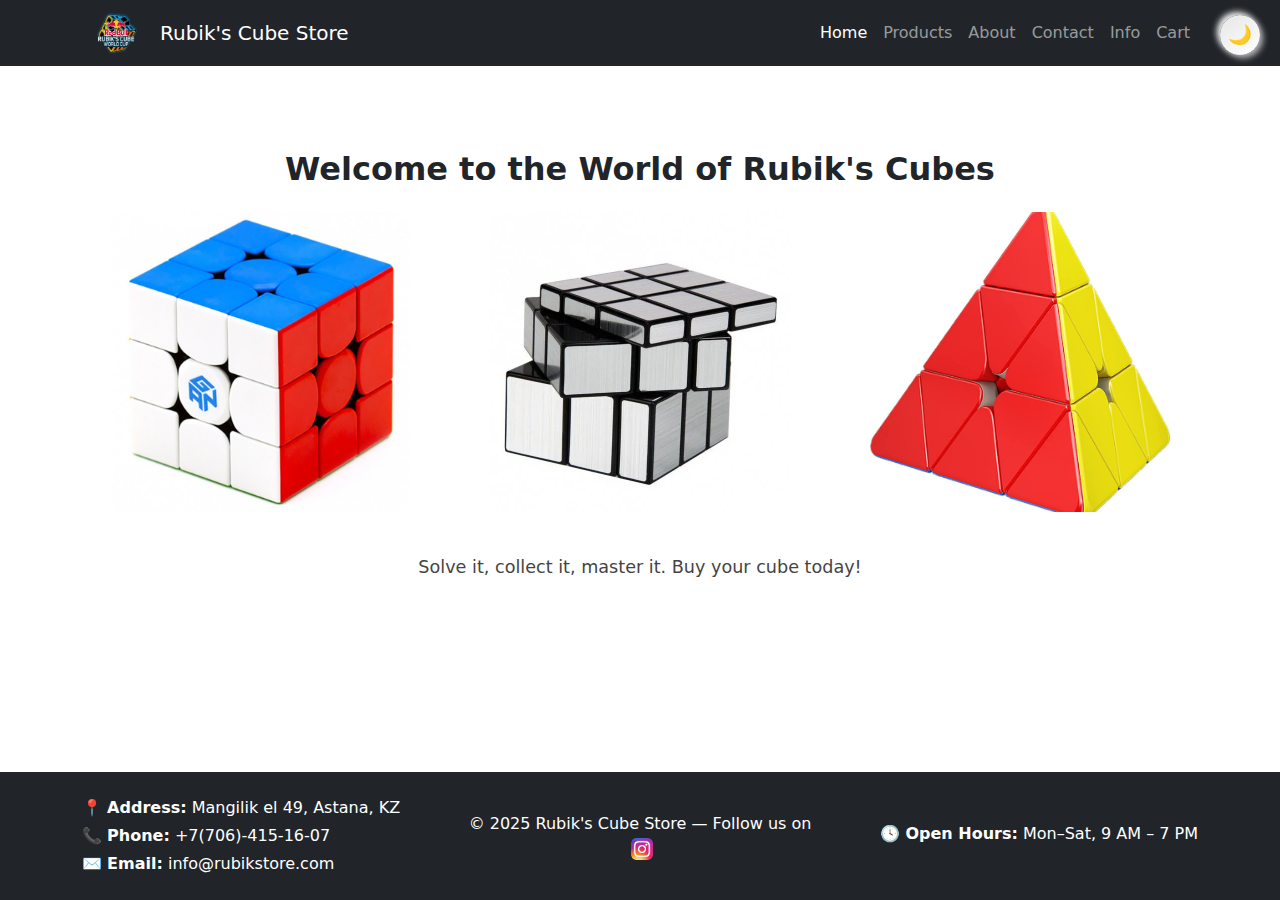
<file: index.html>
<!DOCTYPE html>
<html lang="en">
<head>
  <meta charset="UTF-8">
  <meta name="viewport" content="width=device-width, initial-scale=1.0">
  <title>Rubik's Cube Store</title>
  <link href="https://cdn.jsdelivr.net/npm/bootstrap@5.3.3/dist/css/bootstrap.min.css" rel="stylesheet">
  <link rel="stylesheet" href="css/style.css">
  <link rel="icon" type="image/png" href="img/favicon.png">
</head>
<body>
  <div class="page-container d-flex flex-column min-vh-100">
    <!-- Navbar -->
    <header>
      <nav class="navbar navbar-expand-lg navbar-dark bg-dark">
        <div class="container">
          <img src="img/logovo.png" class="logo" width="70" height="50" alt="Rubik's Cube Logo">
          <a class="navbar-brand ms-2" href="index.html">Rubik's Cube Store</a>
          <button class="navbar-toggler" type="button" data-bs-toggle="collapse" data-bs-target="#navbarNav"
            aria-controls="navbarNav" aria-expanded="false" aria-label="Toggle navigation">
            <span class="navbar-toggler-icon"></span>
          </button>
          <div class="collapse navbar-collapse" id="navbarNav">
            <ul class="navbar-nav ms-auto">
              <li class="nav-item"><a class="nav-link active" href="index.html">Home</a></li>
              <li class="nav-item"><a class="nav-link" href="products.html">Products</a></li>
              <li class="nav-item"><a class="nav-link" href="about.html">About</a></li>
              <li class="nav-item"><a class="nav-link" href="contact.html">Contact</a></li>
              <li class="nav-item"><a class="nav-link" href="info.html">Info</a></li>
              <li class="nav-item"><a class="nav-link" href="cart.html">Cart</a></li>
              <li>
                <button id="theme-toggle" class="theme-btn">🌙</button>
              </li>
            </ul>
          </div>
        </div>
      </nav>
    </header>
    <!-- Main Section -->
    <main class="container text-center mt-4 flex-fill">
      <h2>Welcome to the World of Rubik's Cubes</h2>
      <div class="row mt-4 justify-content-center">
        <div class="col-md-4 mb-3">
          <img src="img/kubik.jpg" class="d-block mx-auto cube-img img-fluid" alt="Classic Cube">
        </div>
        <div class="col-md-4 mb-3">
          <img src="img/mirror.jpg" class="d-block mx-auto cube-img img-fluid" alt="Mirror Cube">
        </div>
        <div class="col-md-4 mb-3">
          <img src="img/pyramid.jpg" class="d-block mx-auto cube-img img-fluid" alt="Pyramid Cube">
        </div>
      </div>
      <p class="mt-4">Solve it, collect it, master it. Buy your cube today!</p>
    </main>

    <!-- Footer -->
    <footer class="bg-dark text-white py-4 mt-auto">
      <div class="container">
        <div class="row align-items-center">
          <!-- Left side: contact info -->
          <div class="col-md-4 text-md-start text-center mb-3 mb-md-0">
            <p class="mb-1">📍 <strong>Address:</strong>  Mangilik el 49, Astana, KZ</p>
            <p class="mb-1">📞 <strong>Phone:</strong> +7(706)-415-16-07</p>
            <p class="mb-0">✉️ <strong>Email:</strong> info@rubikstore.com</p>
          </div>

          <!-- Center: copyright + Instagram -->
          <div class="col-md-4 text-center mb-3 mb-md-0">
            <p class="mb-0">
              © 2025 Rubik's Cube Store — Follow us on
              <a href="https://www.instagram.com/ansaar_017" target="_blank" rel="noopener noreferrer" class="ms-1">
                <img src="img/Instagram_icon.jpg" alt="Instagram" style="width: 22px; height: 22px; vertical-align: middle; border-radius: 5px;">
              </a>
            </p>
          </div>

          <!-- Right side: additional info -->
          <div class="col-md-4 text-md-end text-center">
            <p class="mb-1">🕓 <strong>Open Hours:</strong> Mon–Sat, 9 AM – 7 PM</p>
          </div>
        </div>
      </div>
    </footer>
  </div>

  <script src="https://cdn.jsdelivr.net/npm/bootstrap@5.3.3/dist/js/bootstrap.bundle.min.js"></script>
  <script src="js/javascript.js"></script>
</body>
</html>
</file>
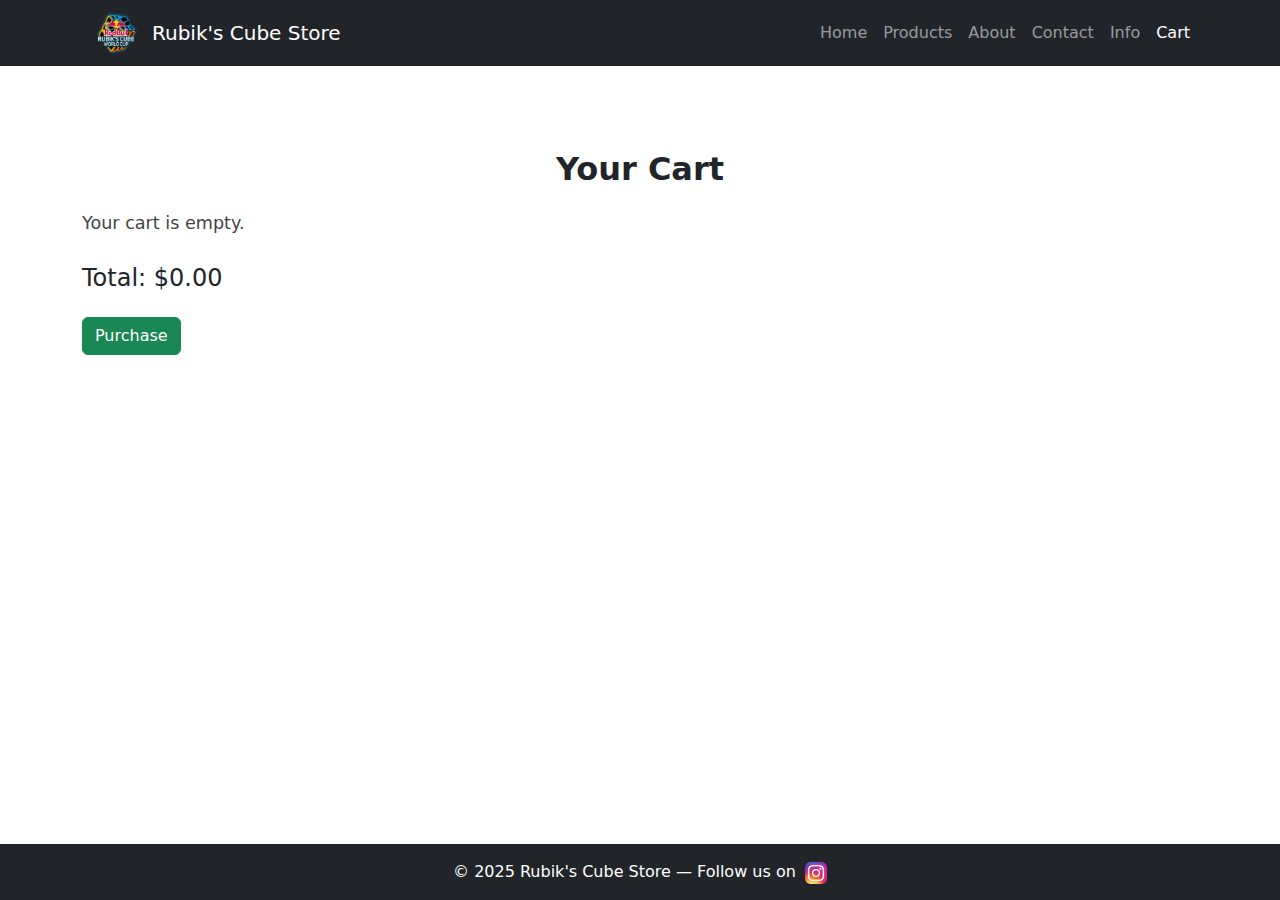
<file: cart.html>
<!DOCTYPE html>
<html lang="en">
<head>
  <meta charset="UTF-8">
  <meta name="viewport" content="width=device-width, initial-scale=1.0">
  <title>Cart - Rubik's Cube Store</title>
  <link href="https://cdn.jsdelivr.net/npm/bootstrap@5.3.3/dist/css/bootstrap.min.css" rel="stylesheet">
  <link rel="stylesheet" href="css/style.css">
  <link rel="icon" type="image/png" href="img/favicon.png">
  <script src="https://code.jquery.com/jquery-3.6.0.min.js"></script>
</head>
<body>
  <div class="page-container d-flex flex-column min-vh-100">
    <header>
      <nav class="navbar navbar-expand-lg navbar-dark bg-dark">
        <div class="container">
          <img src="img/logovo.png" class="logo" width="70" height="50" alt="Rubik's Cube Logo">
          <a class="navbar-brand" href="index.html">Rubik's Cube Store</a>
          <button class="navbar-toggler" type="button" data-bs-toggle="collapse" data-bs-target="#navbarNav"
            aria-controls="navbarNav" aria-expanded="false" aria-label="Toggle navigation">
            <span class="navbar-toggler-icon"></span>
          </button>
          <div class="collapse navbar-collapse" id="navbarNav">
            <ul class="navbar-nav ms-auto">
              <li class="nav-item"><a class="nav-link" href="index.html">Home</a></li>
              <li class="nav-item"><a class="nav-link" href="products.html">Products</a></li>
              <li class="nav-item"><a class="nav-link" href="about.html">About</a></li>
              <li class="nav-item"><a class="nav-link" href="contact.html">Contact</a></li>
              <li class="nav-item"><a class="nav-link" href="info.html">Info</a></li>
              <li class="nav-item"><a class="nav-link active" href="cart.html">Cart</a></li>
            </ul>
          </div>
        </div>
      </nav>
    </header>

    <main class="container mt-4 flex-fill">
      <h2>Your Cart</h2>
      <div id="cartContainer" class="mt-3"></div>
      <h4 class="mt-4">Total: $<span id="totalAmount">0.00</span></h4>
      <button id="purchaseBtn" class="btn btn-success mt-3">Purchase</button>
    </main>

    <footer class="bg-dark text-white text-center py-3 mt-auto">
        <div class="text-center">
            <p class="mb-0">
              © 2025 Rubik's Cube Store — Follow us on
              <a href="https://www.instagram.com/ansaar_017" target="_blank" rel="noopener noreferrer" class="ms-1">
                <img src="img/Instagram_icon.jpg" alt="Instagram" style="width: 22px; height: 22px; vertical-align: middle; border-radius: 5px;">
              </a>
            </p>
        </div>
  </div>

  <script src="https://cdn.jsdelivr.net/npm/bootstrap@5.3.3/dist/js/bootstrap.bundle.min.js"></script>
  <script src="js/javascript.js"></script>
</body>
</html>
</file>
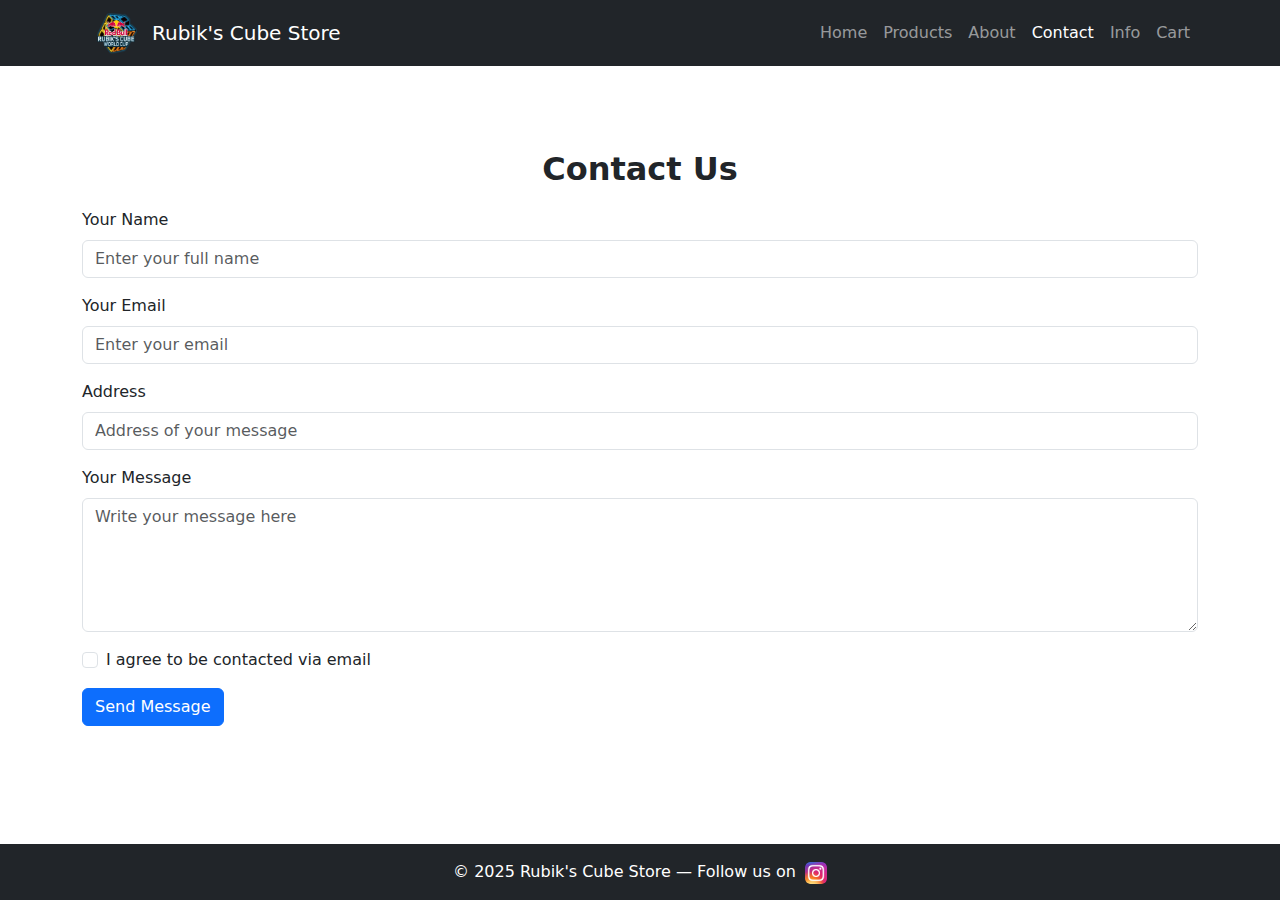
<file: contact.html>
<!DOCTYPE html>
<html lang="en">
<head>
  <meta charset="UTF-8">
  <meta name="viewport" content="width=device-width, initial-scale=1.0">
  <title>Contact - Rubik's Cube Store</title>
  <link href="https://cdn.jsdelivr.net/npm/bootstrap@5.3.3/dist/css/bootstrap.min.css" rel="stylesheet">
  <link rel="stylesheet" href="css/style.css">
  <link rel="icon" type="image/png" href="img/favicon.png">
  <script src="https://code.jquery.com/jquery-3.6.0.min.js"></script>
</head>
<body>
  <div class="page-container d-flex flex-column min-vh-100">
    <header>
      <nav class="navbar navbar-expand-lg navbar-dark bg-dark">
        <div class="container">
          <img src="img/logovo.png" class="logo" width="70" height="50" alt="Rubik's Cube Logo">
          <a class="navbar-brand" href="index.html">Rubik's Cube Store</a>
          <button class="navbar-toggler" type="button" data-bs-toggle="collapse" data-bs-target="#navbarNav"
            aria-controls="navbarNav" aria-expanded="false" aria-label="Toggle navigation">
            <span class="navbar-toggler-icon"></span>
          </button>
          <div class="collapse navbar-collapse" id="navbarNav">
            <ul class="navbar-nav ms-auto">
              <li class="nav-item"><a class="nav-link" href="index.html">Home</a></li>
              <li class="nav-item"><a class="nav-link" href="products.html">Products</a></li>
              <li class="nav-item"><a class="nav-link" href="about.html">About</a></li>
              <li class="nav-item"><a class="nav-link active" href="contact.html">Contact</a></li>
              <li class="nav-item"><a class="nav-link" href="info.html">Info</a></li>
              <li class="nav-item"><a class="nav-link" href="cart.html">Cart</a></li>
            </ul>
          </div>
        </div>
      </nav>
    </header>

    <main class="container mt-4 flex-fill">
      <h2>Contact Us</h2>
      <form id="contactForm" class="mt-3">
        <div class="mb-3">
          <label for="name" class="form-label">Your Name</label>
          <input type="text" id="name" class="form-control" placeholder="Enter your full name">
        </div>
        <div class="mb-3">
          <label for="email" class="form-label">Your Email</label>
          <input type="email" id="email" class="form-control" placeholder="Enter your email">
        </div>
        <div class="mb-3">
          <label for="address" class="form-label">Address</label>
          <input type="text" id="address" class="form-control" placeholder="Address of your message">
        </div>
        <div class="mb-3">
          <label for="message" class="form-label">Your Message</label>
          <textarea id="message" class="form-control" placeholder="Write your message here" rows="5"></textarea>
        </div>
        <div class="mb-3 form-check">
          <input type="checkbox" class="form-check-input" id="consent">
          <label class="form-check-label" for="consent">I agree to be contacted via email</label>
        </div>
        <button type="submit" class="btn btn-primary">Send Message</button>
      </form>
      <p id="formMessage" class="mt-3"></p>
    </main>

    <footer class="bg-dark text-white text-center py-3 mt-auto">
      <div class="text-center">
        <p class="mb-0">
          © 2025 Rubik's Cube Store — Follow us on
          <a href="https://www.instagram.com/ansaar_017" target="_blank" rel="noopener noreferrer" class="ms-1">
            <img src="img/Instagram_icon.jpg" alt="Instagram" style="width: 22px; height: 22px; vertical-align: middle; border-radius: 5px;">
          </a>
        </p>
      </div>
  </div>

  <script src="https://cdn.jsdelivr.net/npm/bootstrap@5.3.3/dist/js/bootstrap.bundle.min.js"></script>
  <script src="js/javascript.js"></script>
</body>
</html>
</file>
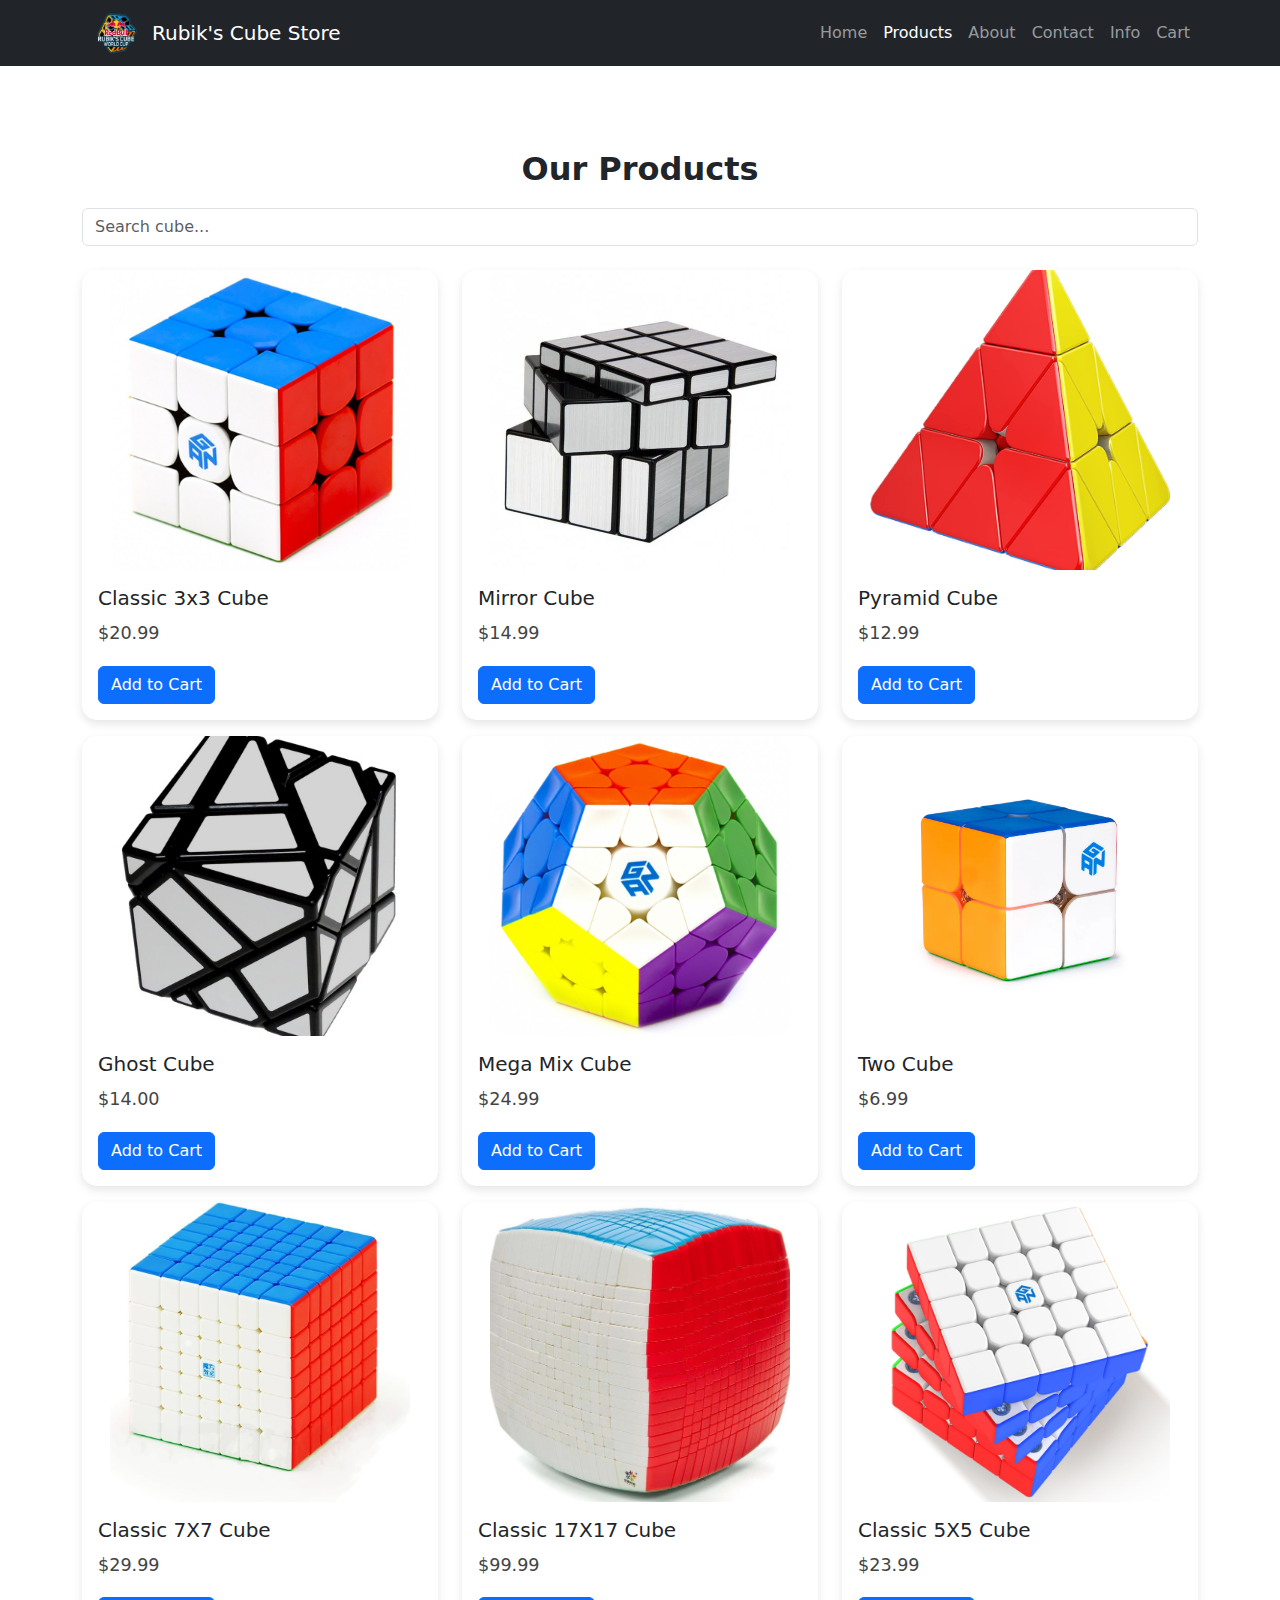
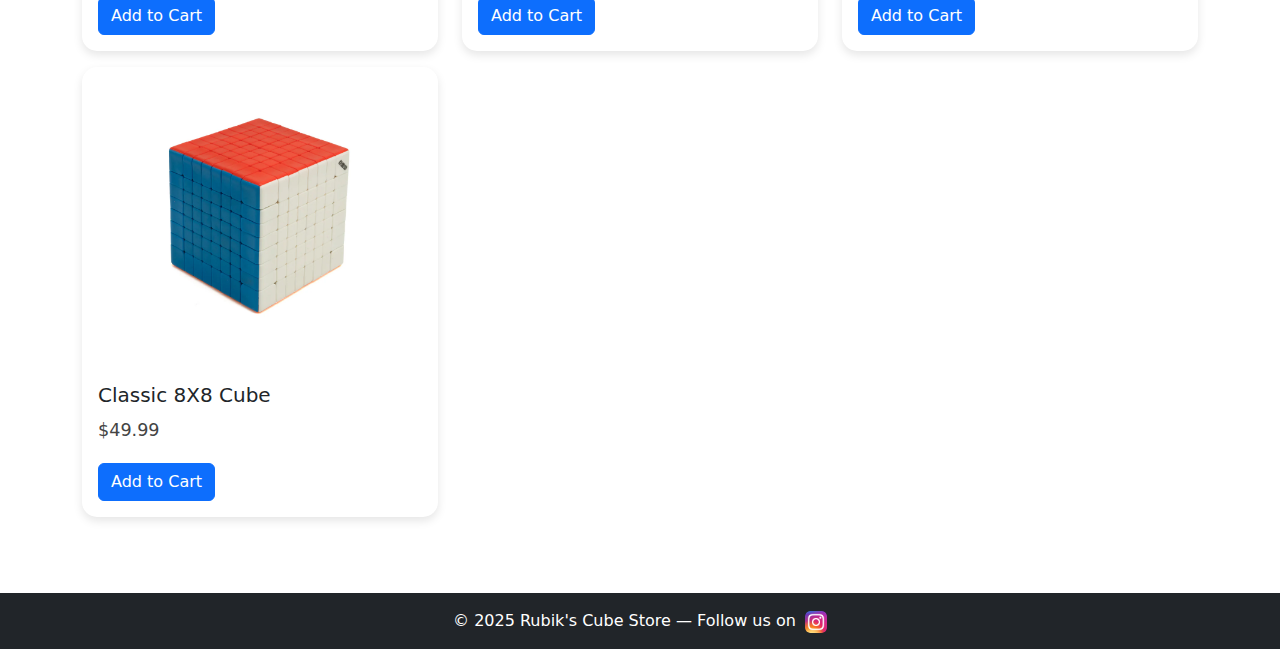
<file: products.html>
<!DOCTYPE html>
<html lang="en">
<head>
  <meta charset="UTF-8">
  <meta name="viewport" content="width=device-width, initial-scale=1.0">
  <title>Products - Rubik's Cube Store</title>
  <link href="https://cdn.jsdelivr.net/npm/bootstrap@5.3.3/dist/css/bootstrap.min.css" rel="stylesheet">
  <link rel="stylesheet" href="css/style.css">
  <link rel="icon" type="image/png" href="img/favicon.png">
  <script src="https://code.jquery.com/jquery-3.6.0.min.js"></script>
</head>
<body>
  <div class="page-container d-flex flex-column min-vh-100">
    <header>
      <nav class="navbar navbar-expand-lg navbar-dark bg-dark">
        <div class="container">
          <img src="img/logovo.png" class="logo" width="70" height="50" alt="Rubik's Cube Logo">
          <a class="navbar-brand" href="index.html">Rubik's Cube Store</a>
          <button class="navbar-toggler" type="button" data-bs-toggle="collapse" data-bs-target="#navbarNav"
            aria-controls="navbarNav" aria-expanded="false" aria-label="Toggle navigation">
            <span class="navbar-toggler-icon"></span>
          </button>
          <div class="collapse navbar-collapse" id="navbarNav">
            <ul class="navbar-nav ms-auto">
              <li class="nav-item"><a class="nav-link" href="index.html">Home</a></li>
              <li class="nav-item"><a class="nav-link active" href="products.html">Products</a></li>
              <li class="nav-item"><a class="nav-link" href="about.html">About</a></li>
              <li class="nav-item"><a class="nav-link" href="contact.html">Contact</a></li>
              <li class="nav-item"><a class="nav-link" href="info.html">Info</a></li>
              <li class="nav-item"><a class="nav-link" href="cart.html">Cart</a></li>
            </ul>
          </div>
        </div>
      </nav>
    </header>

    <main class="container mt-4 flex-fill">
      <h2>Our Products</h2>
      <input id="searchBox" class="form-control mt-3 mb-4" type="text" placeholder="Search cube...">

      <div class="row" id="productList">
        <div class="col-md-4 mb-3 product">
          <div class="card">
            <img src="img/kubik.jpg" class="card-img-top cube-img" alt="Classic Cube">
            <div class="card-body">
              <h5 class="card-title">Classic 3x3 Cube</h5>
              <p class="card-text">$20.99</p>
              <button class="btn btn-primary btn-add-cart">Add to Cart</button>
            </div>
          </div>
        </div>

        <div class="col-md-4 mb-3 product">
          <div class="card">
            <img src="img/mirror.jpg" class="card-img-top cube-img" alt="Mirror Cube">
            <div class="card-body">
              <h5 class="card-title">Mirror Cube</h5>
              <p class="card-text">$14.99</p>
              <button class="btn btn-primary btn-add-cart">Add to Cart</button>
            </div>
          </div>
        </div>

        <div class="col-md-4 mb-3 product">
          <div class="card">
            <img src="img/pyramid.jpg" class="card-img-top cube-img" alt="Pyramid Cube">
            <div class="card-body">
              <h5 class="card-title">Pyramid Cube</h5>
              <p class="card-text">$12.99</p>
              <button class="btn btn-primary btn-add-cart">Add to Cart</button>
            </div>
          </div>
        </div>

        <div class="col-md-4 mb-3 product">
          <div class="card">
            <img src="img/ghost.jpg" class="card-img-top cube-img" alt="Ghost Cube">
            <div class="card-body">
              <h5 class="card-title">Ghost Cube</h5>
              <p class="card-text">$14.00</p>
              <button class="btn btn-primary btn-add-cart">Add to Cart</button>
            </div>
          </div>
        </div>

        <div class="col-md-4 mb-3 product">
          <div class="card">
            <img src="img/megaMIX.jpg" class="card-img-top cube-img" alt="Mega Mix Cube">
            <div class="card-body">
              <h5 class="card-title">Mega Mix Cube</h5>
              <p class="card-text">$24.99</p>
              <button class="btn btn-primary btn-add-cart">Add to Cart</button>
            </div>
          </div>
        </div>

        <div class="col-md-4 mb-3 product">
          <div class="card">
            <img src="img/two.jpg" class="card-img-top cube-img" alt="Two Cube">
            <div class="card-body">
              <h5 class="card-title">Two Cube</h5>
              <p class="card-text">$6.99</p>
              <button class="btn btn-primary btn-add-cart">Add to Cart</button>
            </div>
          </div>
        </div>

        <div class="col-md-4 mb-3 product">
          <div class="card">
            <img src="img/seven.jpg" class="card-img-top cube-img" alt="Classic 7X7 Cube">
            <div class="card-body">
              <h5 class="card-title">Classic 7X7 Cube</h5>
              <p class="card-text">$29.99</p>
              <button class="btn btn-primary btn-add-cart">Add to Cart</button>
            </div>
          </div>
        </div>

        <div class="col-md-4 mb-3 product">
          <div class="card">
            <img src="img/seventeen.jpg" class="card-img-top cube-img" alt="Classic 17X17 Cube">
            <div class="card-body">
              <h5 class="card-title">Classic 17X17 Cube</h5>
              <p class="card-text">$99.99</p>
              <button class="btn btn-primary btn-add-cart">Add to Cart</button>
            </div>
          </div>
        </div>

        <div class="col-md-4 mb-3 product">
          <div class="card">
            <img src="img/five.jpg" class="card-img-top cube-img" alt="Classic 5X5 Cube">
            <div class="card-body">
              <h5 class="card-title">Classic 5X5 Cube</h5>
              <p class="card-text">$23.99</p>
              <button class="btn btn-primary btn-add-cart">Add to Cart</button>
            </div>
          </div>
        </div>

        <div class="col-md-4 mb-3 product">
          <div class="card">
            <img src="img/eight.jpg" class="card-img-top cube-img" alt="Classic 8X8 Cube">
            <div class="card-body">
              <h5 class="card-title">Classic 8X8 Cube</h5>
              <p class="card-text">$49.99</p>
              <button class="btn btn-primary btn-add-cart">Add to Cart</button>
            </div>
          </div>
        </div>

      </div>
    </main>

    <footer class="bg-dark text-white text-center py-3 mt-auto">
      <div class="text-center">
        <p class="mb-0">
          © 2025 Rubik's Cube Store — Follow us on
          <a href="https://www.instagram.com/ansaar_017" target="_blank" rel="noopener noreferrer" class="ms-1">
            <img src="img/Instagram_icon.jpg" alt="Instagram" style="width: 22px; height: 22px; vertical-align: middle; border-radius: 5px;">
          </a>
        </p>
      </div>
    </footer>
  </div>

  <script src="https://cdn.jsdelivr.net/npm/bootstrap@5.3.3/dist/js/bootstrap.bundle.min.js"></script>
  <script src="js/javascript.js"></script>
</body>
</html>
</file>
<file: css/style.css>
html, body {
  height: 100%;
  margin: 0;
  transition: background-color 0.3s ease, color 0.3s ease;
}

.page-container {
  display: flex;
  flex-direction: column;
  min-height: 100vh;
}

main {
  flex: 1;
}

footer {
  background-color: #111;
  color: white;
  text-align: center;
  padding: 15px 0;
  margin-top: auto;
  transition: background-color 0.3s ease, color 0.3s ease;
}

.cube-img {
  width: 300px;
  height: 300px;
  max-width: 300px;
  object-fit: cover;
  border-radius: 10px;
  display: block;
  margin: 0 auto;
  cursor: pointer;
  transition: transform 1s ease, box-shadow 0.3s ease;
}

.cube-img:hover {
  transform: scale(1.05);
  box-shadow: 0 0 25px rgba(255, 255, 0, 0.7);
}

.rotate {
  transform: rotateY(360deg);
}

.project {
  padding-right: 15px;
}

.hero-section {
  background: linear-gradient(rgba(0, 0, 0, 0.5), rgba(0, 0, 0, 0.5)), url("img/cubes-bg.jpg") center/cover no-repeat;
  color: white;
  text-align: center;
  padding: 100px 20px;
  border-radius: 0 0 20px 20px;
}
.hero-section h1 {
  font-weight: 700;
  font-size: 3rem;
}
.hero-section p {
  font-size: 1.2rem;
  max-width: 700px;
  margin: 0 auto;
  opacity: 0.9;
}
.about-section {
  padding: 60px 15px;
}
.about-section p {
  font-size: 1.1rem;
  line-height: 1.8;
}
.card {
  border: none;
  border-radius: 15px;
  transition: all 0.3s ease;
  box-shadow: 0 4px 10px rgba(0,0,0,0.1);
}
.card:hover {
  transform: translateY(-5px);
  box-shadow: 0 8px 20px rgba(0,0,0,0.2);
}

body.dark-mode {
  background-color: #121212;
  color: #f1f1f1;
}

body.dark-mode .navbar {
  background-color: #1e1e1e !important;
  box-shadow: 0 2px 5px rgba(0,0,0,0.5);
}

body.dark-mode .navbar .navbar-brand,
body.dark-mode .navbar .nav-link,
body.dark-mode .navbar .theme-btn {
  color: #f1f1f1 !important;
}

body.dark-mode .navbar .nav-link.active {
  color: #4dabf7 !important; 
}

body.dark-mode .navbar .btn-outline-primary {
  color: #f1f1f1 !important;
  border-color: #f1f1f1 !important;
}

body.dark-mode .navbar .btn-outline-primary:hover {
  background-color: #f1f1f1 !important;
  color: #121212 !important;
}

body.dark-mode .hero {
  background-color: #1a1a1a !important;
  color: #f1f1f1 !important;
}


body.dark-mode .card,
body.dark-mode .modal-content,
body.dark-mode .footer,
body.dark-mode .feature-card {
  background-color: #1e1e1e !important;
  color: #f1f1f1 !important;
  border-color: #333 !important;
}

body.dark-mode .text-muted {
  color: #cccccc !important;
}

body.dark-mode a,
body.dark-mode .nav-link {
  color: #f1f1f1 !important;
}

/* ===== Buttons ===== */
body.dark-mode .btn-primary,
body.dark-mode .btn-success {
  background-color: #4dabf7 !important;
  border-color: #4dabf7 !important;
  color: #121212 !important;
}

body.dark-mode .btn-primary:hover,
body.dark-mode .btn-success:hover {
  background-color: #339af0 !important;
  border-color: #339af0 !important;
  color: #fff !important;
}

body.dark-mode .btn-outline-light {
  color: #f1f1f1;
  border-color: #f1f1f1;
}

body.dark-mode .btn-outline-light:hover {
  background-color: #f1f1f1;
  color: #121212;
}

/* ===== Carousel captions ===== */
body.dark-mode .carousel-caption h1,
body.dark-mode .carousel-caption p {
  color: #f1f1f1 !important;
}

/* ===== Theme Toggle Button ===== */
.theme-btn {
  cursor: pointer;
  font-size: 1.2rem;
  border: none;
  position: fixed;
  top: 15px;
  right: 20px;
  z-index: 9999;
  background: linear-gradient(145deg, #e6e6e6, #ffffff);
  border-radius: 50%;
  width: 40px;
  height: 40px;
  box-shadow: 3px 3px 6px #b8b8b8, -3px -3px 6px #ffffff;
  transition: all 0.3s ease;
}

body.dark-mode .theme-btn {
  background: linear-gradient(145deg, #2a2a2a, #1c1c1c);
  box-shadow: 3px 3px 6px #000000, -3px -3px 6px #3a3a3a;
}

.hero {
  background: linear-gradient(rgba(0,0,0,0.6), rgba(0,0,0,0.6)), url("img/info-bg.jpg") center/cover no-repeat;
  color: #fff;
  text-align: center;
  padding: 100px 20px;
  border-radius: 0 0 25px 25px;
}
.hero h1 {
  font-size: 3rem;
  font-weight: 700;
}
.hero p {
  font-size: 1.2rem;
  opacity: 0.9;
  max-width: 700px;
  margin: 0 auto;
}

main {
  padding: 60px 15px;
}
main h2 {
  font-weight: 700;
  text-align: center;
  margin-bottom: 20px;
}
main p {
  font-size: 1.1rem;
  line-height: 1.8;
  color: #444;
}

.cube-img {
  border-radius: 15px;
  transition: transform 0.3s ease, box-shadow 0.3s ease;
}
.cube-img:hover {
  transform: scale(1.05);
  box-shadow: 0 8px 25px rgba(0,0,0,0.2);
}
.cube-caption {
  font-weight: 600;
  margin-top: 10px;
}

footer {
  background-color: #111;
}
</file>
